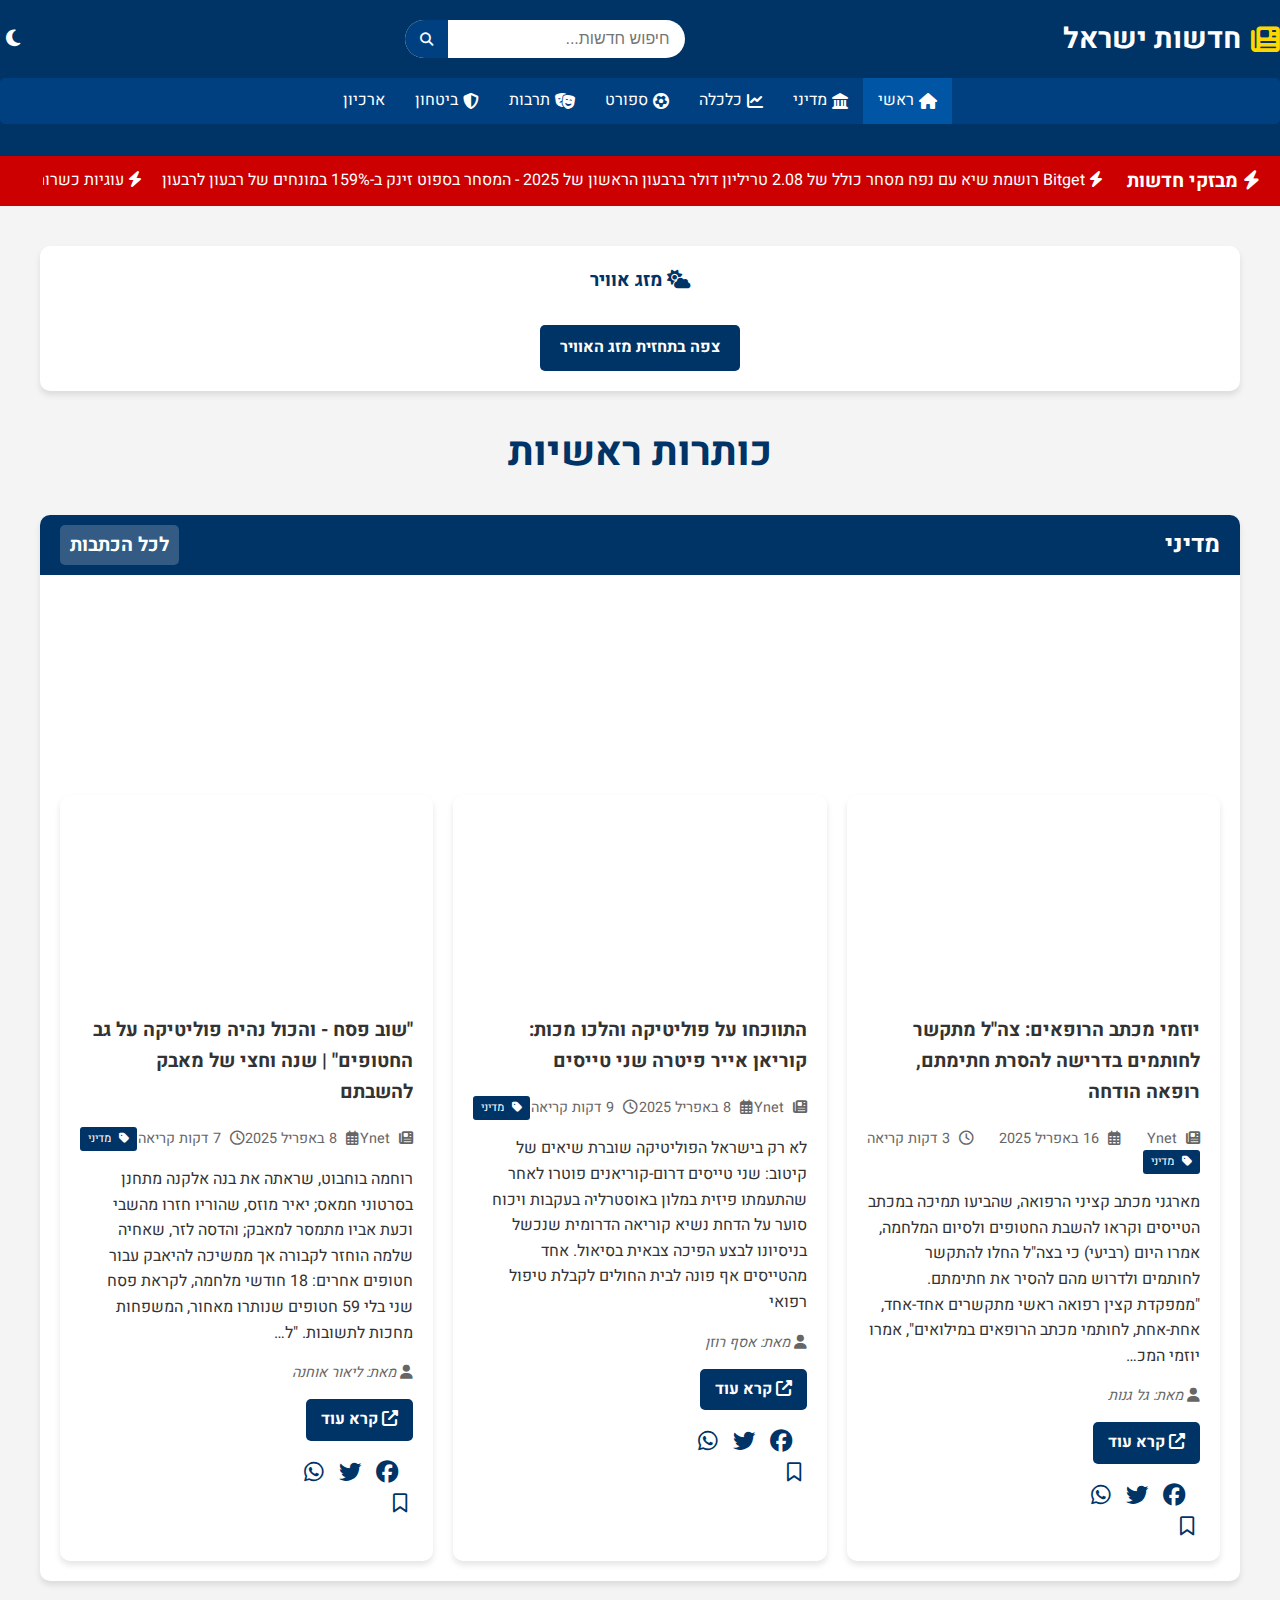
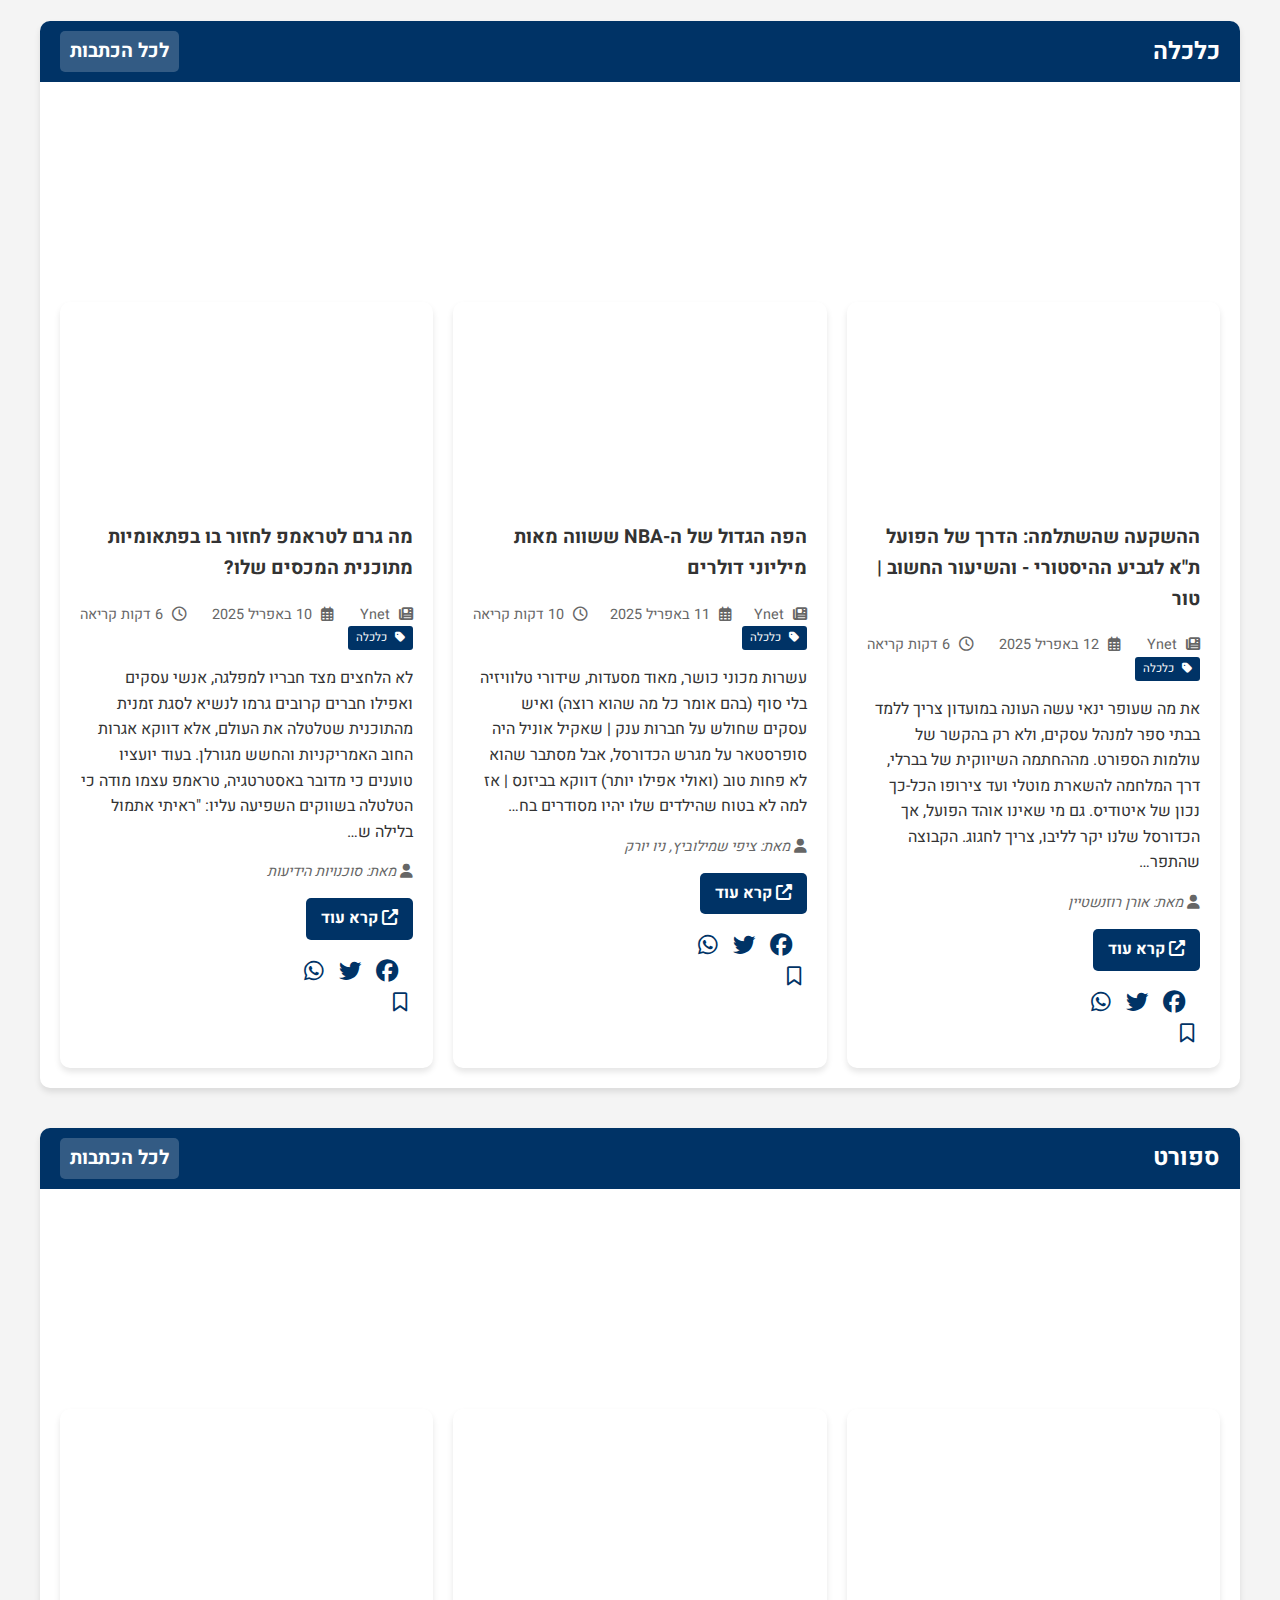
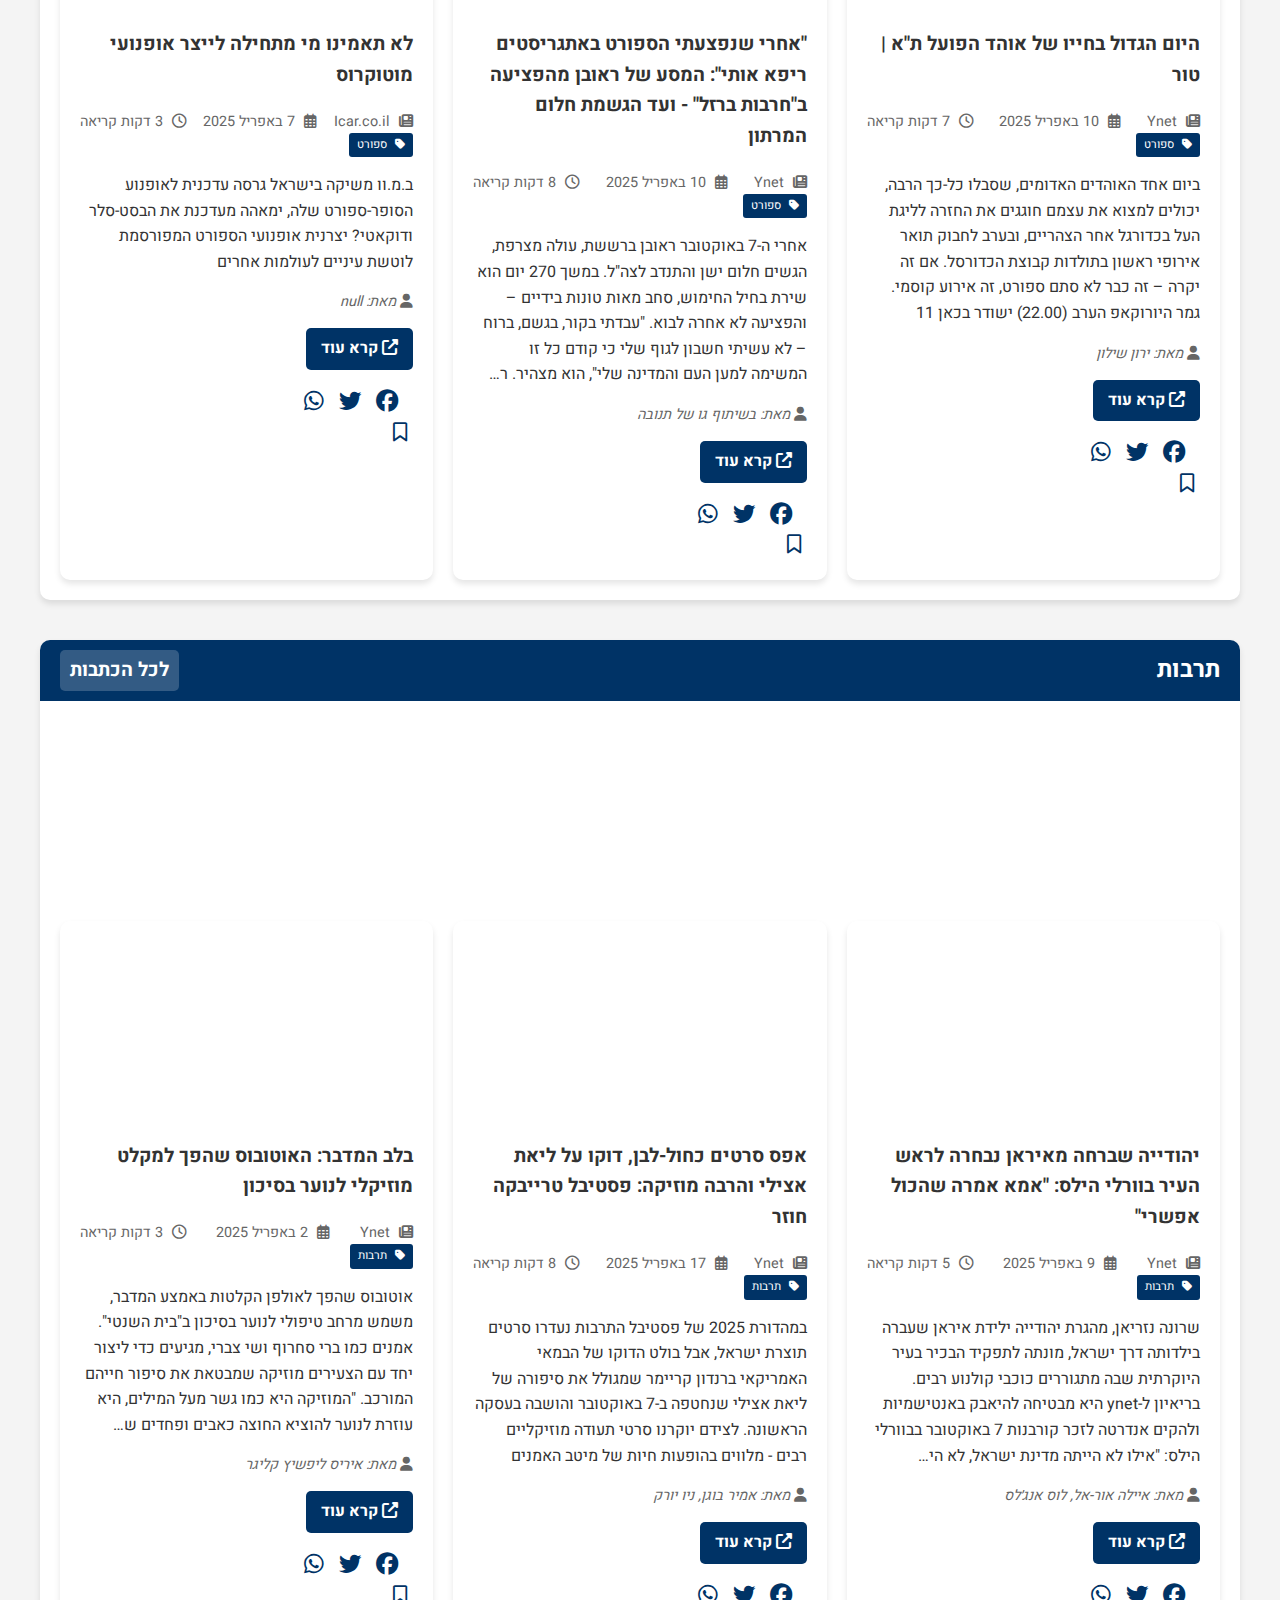
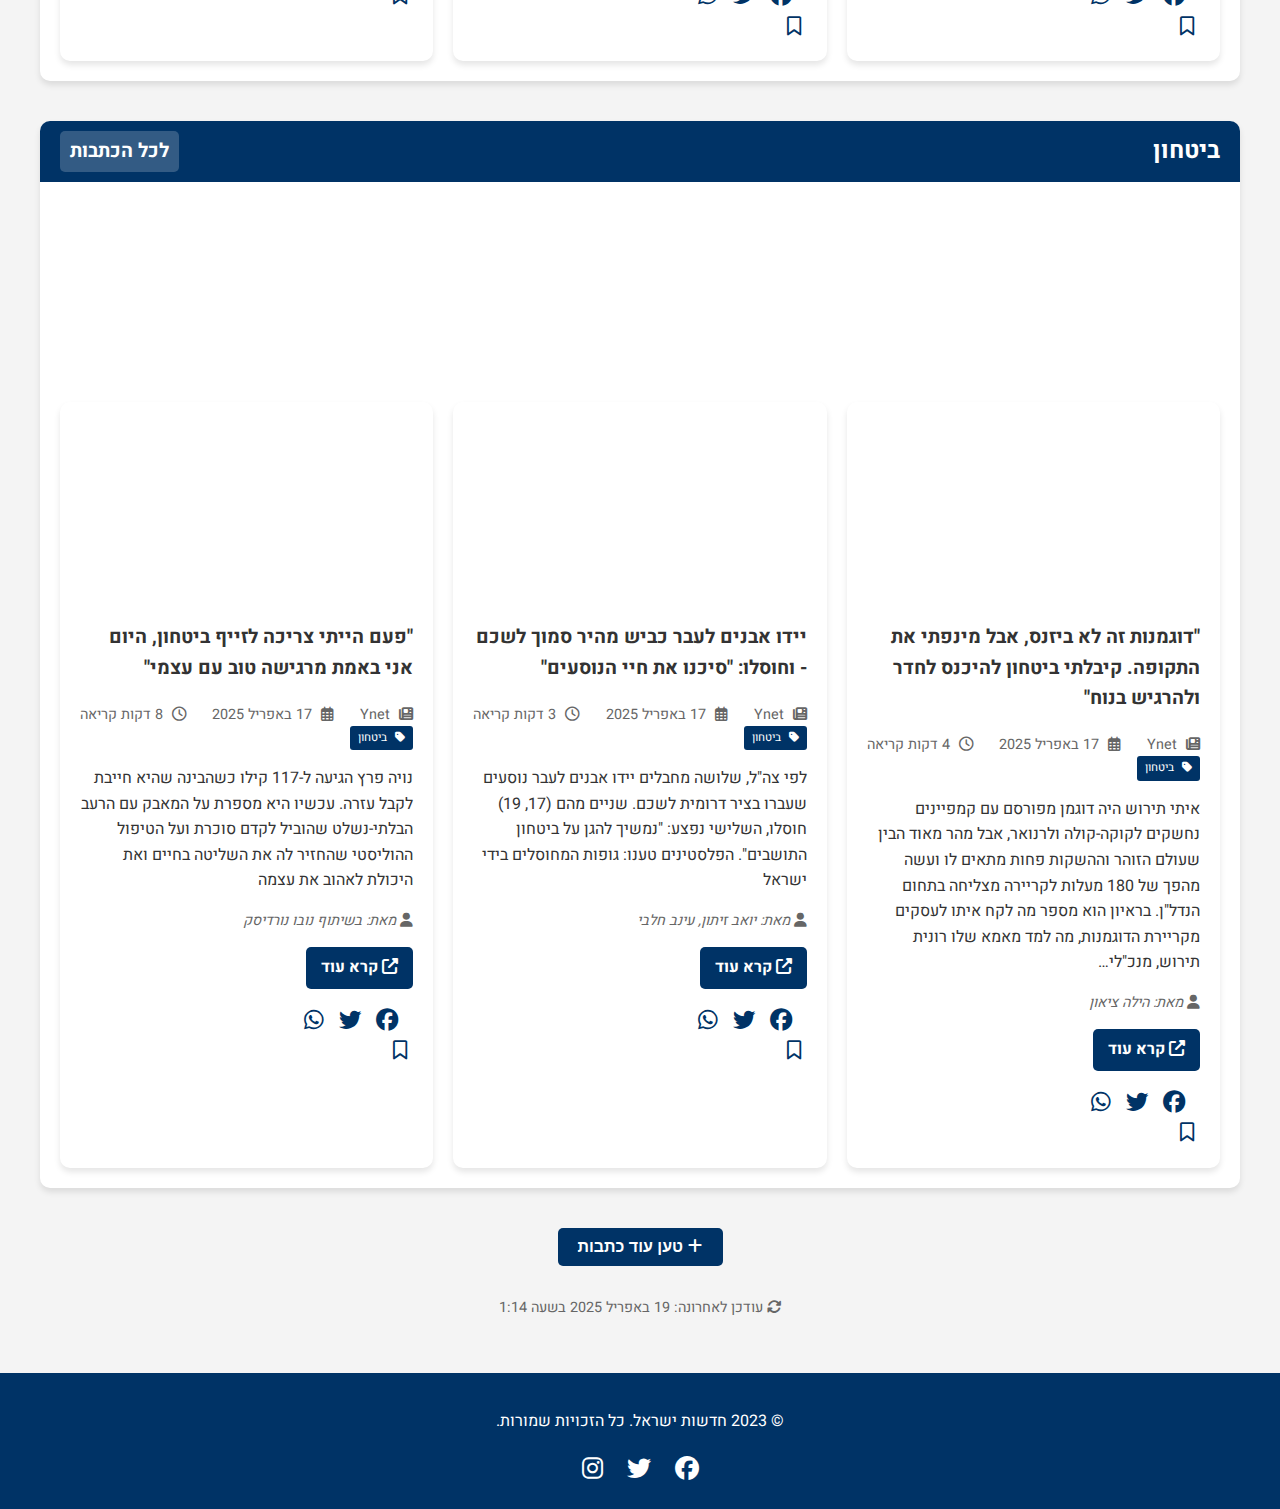
<file: index.html>
<!DOCTYPE html>
<html lang="he" dir="rtl">
<head>
    <meta charset="UTF-8">
    <meta name="viewport" content="width=device-width, initial-scale=1.0">
    <title>חדשות ישראל - העדכונים החמים</title>
    <link rel="stylesheet" href="https://cdnjs.cloudflare.com/ajax/libs/font-awesome/6.1.1/css/all.min.css">
    <link href="https://fonts.googleapis.com/css2?family=Heebo:wght@300;400;700&display=swap" rel="stylesheet">
    <link rel="stylesheet" href="style.css">
</head>
<body>
    <header>
        <div class="header-top">
            <div class="logo"><i class="fas fa-newspaper"></i> חדשות ישראל</div>
            <div class="search-bar">
                <input type="text" id="search-input" placeholder="חיפוש חדשות...">
                <button id="search-button"><i class="fas fa-search"></i></button>
            </div>
            <button id="night-mode-toggle"><i class="fas fa-moon"></i></button>
        </div>
        <nav>
            <ul>
                <li><a href="#" class="active" data-category="ראשי"><i class="fas fa-home"></i> ראשי</a></li>
                <li><a href="#" data-category="מדיני"><i class="fas fa-landmark"></i> מדיני</a></li>
                <li><a href="#" data-category="כלכלה"><i class="fas fa-chart-line"></i> כלכלה</a></li>
                <li><a href="#" data-category="ספורט"><i class="fas fa-futbol"></i> ספורט</a></li>
                <li><a href="#" data-category="תרבות"><i class="fas fa-theater-masks"></i> תרבות</a></li>
                <li><a href="#" data-category="ביטחון"><i class="fas fa-shield-alt"></i> ביטחון</a></li>
            </ul>
        </nav>
    </header>
    <div id="breaking-news-ticker">
        <h2><i class="fas fa-bolt"></i> מבזקי חדשות</h2>
        <div id="ticker-wrap">
            <div id="ticker"></div>
        </div>
    </div>
    <main>
        <div class="container">
            <div id="weather-widget"></div>
            <h1 id="category-title">כותרות ראשיות</h1>
            <div id="news-container" class="news-grid"></div>
            <p id="last-updated"></p>
        </div>
    </main>
    <footer>
        <div class="container">
            <p>&copy; 2023 חדשות ישראל. כל הזכויות שמורות.</p>
            <div class="social-links">
                <a href="#" target="_blank"><i class="fab fa-facebook"></i></a>
                <a href="#" target="_blank"><i class="fab fa-twitter"></i></a>
                <a href="#" target="_blank"><i class="fab fa-instagram"></i></a>
            </div>
        </div>
    </footer>
    <script src="script.js"></script>
</body>
</html>
</file>
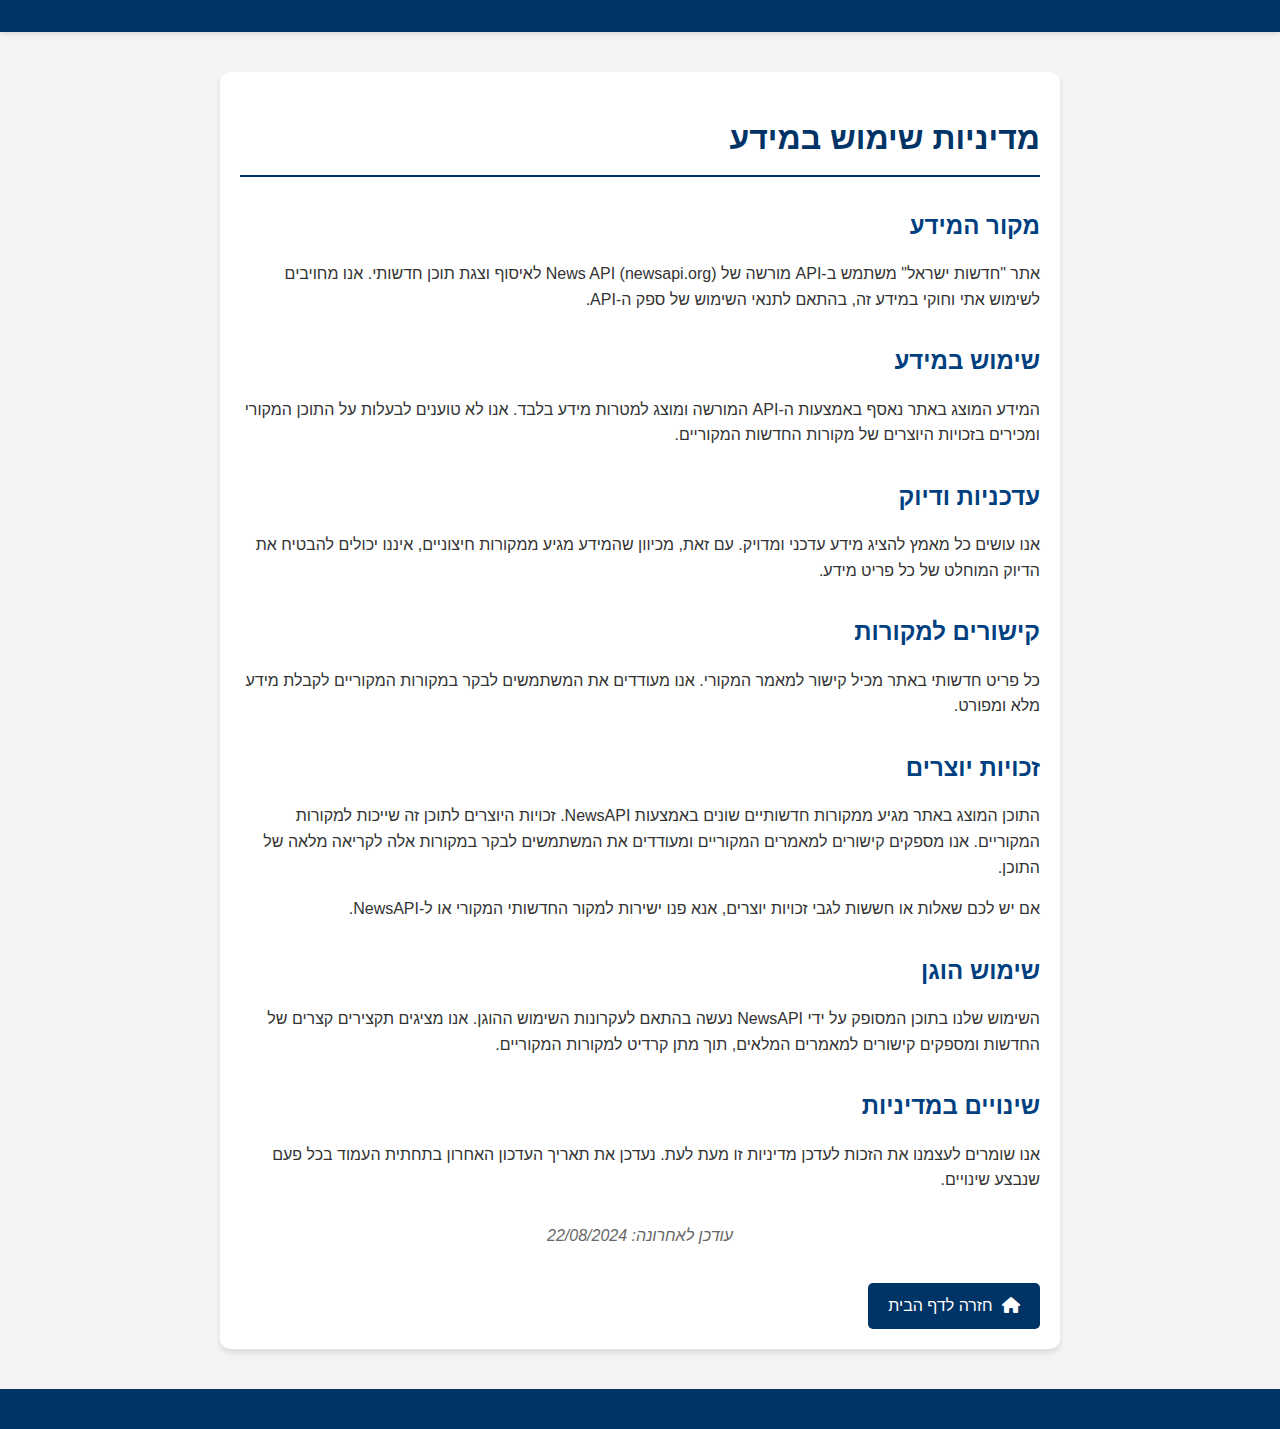
<file: api-policy.html>
<!DOCTYPE html>
<html lang="he" dir="rtl">
<head>
    <meta charset="UTF-8">
    <meta name="viewport" content="width=device-width, initial-scale=1.0">
    <title>מדיניות שימוש במידע - חדשות ישראל</title>
    <link rel="stylesheet" href="style.css">
    <link rel="stylesheet" href="https://cdnjs.cloudflare.com/ajax/libs/font-awesome/6.1.1/css/all.min.css">
    <style>
        .policy-container {
            max-width: 800px;
            margin: 0 auto;
            padding: 20px;
            background-color: var(--card-bg);
            border-radius: 10px;
            box-shadow: 0 4px 6px var(--card-shadow);
        }

        .policy-container h1 {
            color: var(--header-bg);
            border-bottom: 2px solid var(--header-bg);
            padding-bottom: 10px;
            margin-bottom: 30px;
        }

        .policy-container section {
            margin-bottom: 30px;
        }

        .policy-container h2 {
            color: var(--nav-bg);
            margin-bottom: 15px;
        }

        .policy-container p {
            line-height: 1.6;
            margin-bottom: 15px;
        }

        .last-updated {
            font-style: italic;
            color: #666;
            text-align: center;
            margin-top: 30px;
        }

        .go-home {
            display: inline-block;
            background-color: var(--header-bg);
            color: var(--header-text);
            padding: 10px 20px;
            text-decoration: none;
            border-radius: 5px;
            margin-top: 20px;
            transition: background-color 0.3s ease;
        }

        .go-home:hover {
            background-color: var(--nav-bg);
        }

        .go-home i {
            margin-left: 5px;
        }
    </style>
</head>
<body>
    <header>
        <!-- Your existing header content -->
    </header>

    <main>
        <div class="policy-container">
            <h1>מדיניות שימוש במידע</h1>

            <section>
                <h2>מקור המידע</h2>
                <p>אתר "חדשות ישראל" משתמש ב-API מורשה של News API (newsapi.org) לאיסוף וצגת תוכן חדשותי. אנו מחויבים לשימוש אתי וחוקי במידע זה, בהתאם לתנאי השימוש של ספק ה-API.</p>
            </section>

            <section>
                <h2>שימוש במידע</h2>
                <p>המידע המוצג באתר נאסף באמצעות ה-API המורשה ומוצג למטרות מידע בלבד. אנו לא טוענים לבעלות על התוכן המקורי ומכירים בזכויות היוצרים של מקורות החדשות המקוריים.</p>
            </section>

            <section>
                <h2>עדכניות ודיוק</h2>
                <p>אנו עושים כל מאמץ להציג מידע עדכני ומדויק. עם זאת, מכיוון שהמידע מגיע ממקורות חיצוניים, איננו יכולים להבטיח את הדיוק המוחלט של כל פריט מידע.</p>
            </section>

            <section>
                <h2>קישורים למקורות</h2>
                <p>כל פריט חדשותי באתר מכיל קישור למאמר המקורי. אנו מעודדים את המשתמשים לבקר במקורות המקוריים לקבלת מידע מלא ומפורט.</p>
            </section>

            <section>
                <h2>זכויות יוצרים</h2>
                <p>התוכן המוצג באתר מגיע ממקורות חדשותיים שונים באמצעות NewsAPI. זכויות היוצרים לתוכן זה שייכות למקורות המקוריים. אנו מספקים קישורים למאמרים המקוריים ומעודדים את המשתמשים לבקר במקורות אלה לקריאה מלאה של התוכן.</p>
                <p>אם יש לכם שאלות או חששות לגבי זכויות יוצרים, אנא פנו ישירות למקור החדשותי המקורי או ל-NewsAPI.</p>
            </section>

            <section>
                <h2>שימוש הוגן</h2>
                <p>השימוש שלנו בתוכן המסופק על ידי NewsAPI נעשה בהתאם לעקרונות השימוש ההוגן. אנו מציגים תקצירים קצרים של החדשות ומספקים קישורים למאמרים המלאים, תוך מתן קרדיט למקורות המקוריים.</p>
            </section>

            <section>
                <h2>שינויים במדיניות</h2>
                <p>אנו שומרים לעצמנו את הזכות לעדכן מדיניות זו מעת לעת. נעדכן את תאריך העדכון האחרון בתחתית העמוד בכל פעם שנבצע שינויים.</p>
            </section>

            <p class="last-updated">עודכן לאחרונה: 22/08/2024</p>

            <a href="index.html" class="go-home"><i class="fas fa-home"></i> חזרה לדף הבית</a>
        </div>
    </main>

    <footer>
        <!-- Your existing footer content -->
    </footer>
</body>
</html>
</file>
<file: style.css>
:root {
    --bg-color: #f4f4f4;
    --text-color: #333;
    --header-bg: #003366;
    --header-text: #fff;
    --nav-bg: #004080;
    --nav-active: #0055a4;
    --card-bg: #fff;
    --card-shadow: rgba(0,0,0,0.1);
    --link-color: #003366;
    --ticker-bg: #c00;
    --accent-color: #ffd700;
}

body.night-mode {
    --bg-color: #1a1a1a;
    --text-color: #f4f4f4;
    --header-bg: #000033;
    --header-text: #fff;
    --nav-bg: #000066;
    --nav-active: #0000aa;
    --card-bg: #2a2a2a;
    --card-shadow: rgba(255,255,255,0.1);
    --link-color: #66a3ff;
    --ticker-bg: #800000;
    --accent-color: #ffd700;
}

body {
    font-family: 'Heebo', sans-serif;
    line-height: 1.6;
    color: var(--text-color);
    background-color: var(--bg-color);
    margin: 0;
    padding: 0;
    direction: rtl;
    transition: background-color 0.3s ease;
}

.container {
    max-width: 1200px;
    margin: 0 auto;
    padding: 0 20px;
}

header {
    background-color: var(--header-bg);
    color: var(--header-text);
    padding: 1rem 0;
    box-shadow: 0 2px 5px rgba(0,0,0,0.1);
}

.header-top {
    display: flex;
    justify-content: space-between;
    align-items: center;
    margin-bottom: 1rem;
}

.logo {
    font-size: 1.8em;
    font-weight: bold;
    display: flex;
    align-items: center;
}

.logo i {
    margin-left: 10px;
    color: var(--accent-color);
}

.search-bar {
    display: flex;
    background-color: var(--card-bg);
    border-radius: 20px;
    overflow: hidden;
}

#search-input {
    padding: 10px 15px;
    border: none;
    background-color: transparent;
    color: var(--text-color);
    font-size: 1em;
}

#search-button {
    background-color: var(--nav-bg);
    color: var(--header-text);
    border: none;
    padding: 10px 15px;
    cursor: pointer;
    transition: background-color 0.3s ease;
}

#search-button:hover {
    background-color: var(--nav-active);
}

#night-mode-toggle {
    background: none;
    border: none;
    color: var(--header-text);
    font-size: 1.2em;
    cursor: pointer;
    transition: color 0.3s ease;
}

#night-mode-toggle:hover {
    color: var(--accent-color);
}

nav ul {
    list-style-type: none;
    padding: 0;
    display: flex;
    justify-content: center;
    background-color: var(--nav-bg);
    border-radius: 5px;
}

nav ul li {
    margin: 0;
}

nav ul li a {
    color: var(--header-text);
    text-decoration: none;
    padding: 10px 15px;
    display: flex;
    align-items: center;
    transition: background-color 0.3s ease;
}

nav ul li a i {
    margin-left: 5px;
}

nav ul li a:hover, nav ul li a.active {
    background-color: var(--nav-active);
}

#breaking-news-ticker {
    background-color: var(--ticker-bg);
    color: #fff;
    padding: 10px 0;
    overflow: hidden;
}

#breaking-news-ticker h2 {
    display: inline-block;
    margin: 0 20px 0 0;
    font-size: 1.2em;
    vertical-align: middle;
}

#ticker-wrap {
    display: inline-block;
    overflow: hidden;
    vertical-align: middle;
    width: calc(100% - 200px);
}

#ticker {
    white-space: nowrap;
    display: inline-block;
    animation: ticker 30s linear infinite;
}

@keyframes ticker {
    0% { transform: translate3d(100%, 0, 0); }
    100% { transform: translate3d(-100%, 0, 0); }
}

#ticker a {
    color: #fff;
    text-decoration: none;
    margin-right: 20px;
    display: inline-block;
}

#ticker a:hover {
    text-decoration: underline;
}

main {
    padding: 40px 0;
}

#category-title {
    text-align: center;
    color: var(--header-bg);
    font-size: 2.5em;
    margin-bottom: 30px;
}

.category-section {
    margin-bottom: 40px;
    background-color: var(--card-bg);
    border-radius: 10px;
    overflow: hidden;
    box-shadow: 0 4px 6px var(--card-shadow);
}

.category-header {
    background-color: var(--header-bg);
    color: var(--header-text);
    padding: 10px 20px;
    margin: 0;
    display: flex;
    justify-content: space-between;
    align-items: center;
}

.category-link {
    font-size: 0.8em;
    color: var(--header-text);
    text-decoration: none;
    padding: 5px 10px;
    background-color: rgba(255, 255, 255, 0.2);
    border-radius: 5px;
    transition: background-color 0.3s ease;
}

.category-link:hover {
    background-color: rgba(255, 255, 255, 0.3);
}

.category-image {
    height: 200px;
    background-size: cover;
    background-position: center;
}

.category-articles {
    display: grid;
    grid-template-columns: repeat(auto-fill, minmax(300px, 1fr));
    gap: 20px;
    padding: 20px;
}

.news-item {
    background-color: var(--card-bg);
    border-radius: 10px;
    overflow: hidden;
    transition: all 0.3s ease;
    box-shadow: 0 4px 6px var(--card-shadow);
}

.news-item:hover {
    transform: translateY(-5px);
    box-shadow: 0 8px 15px var(--card-shadow);
}

.news-image {
    height: 200px;
    background-size: cover;
    background-position: center;
}

.news-content {
    padding: 20px;
}

.news-item h3 {
    margin-top: 0;
    font-size: 1.2em;
    color: var(--text-color);
}

.news-meta {
    font-size: 0.9em;
    color: #666;
    margin-bottom: 15px;
    display: flex;
    justify-content: space-between;
    flex-wrap: wrap;
}

.news-meta i {
    margin-left: 5px;
}

.news-description {
    font-size: 1em;
    margin-bottom: 15px;
    line-height: 1.6;
}

.news-author {
    font-style: italic;
    font-size: 0.9em;
    color: #666;
    margin-bottom: 15px;
}

.news-link a {
    display: inline-block;
    background-color: var(--header-bg);
    color: var(--header-text);
    padding: 8px 15px;
    text-decoration: none;
    border-radius: 5px;
    transition: background-color 0.3s ease;
    font-weight: bold;
}

.news-link a:hover {
    background-color: var(--nav-bg);
}

.social-share {
    margin-top: 15px;
    display: flex;
    justify-content: flex-start;
}

.social-share a {
    margin-right: 15px;
    color: var(--link-color);
    font-size: 1.4em;
    transition: color 0.3s ease;
}

.social-share a:hover {
    color: var(--nav-active);
}

#weather-widget {
    background-color: var(--card-bg);
    border-radius: 10px;
    padding: 20px;
    margin-bottom: 30px;
    text-align: center;
    box-shadow: 0 4px 6px var(--card-shadow);
}

#weather-widget h3 {
    margin-top: 0;
    color: var(--header-bg);
}

#weather-widget a {
    display: inline-block;
    background-color: var(--header-bg);
    color: var(--header-text);
    padding: 10px 20px;
    text-decoration: none;
    border-radius: 5px;
    transition: background-color 0.3s ease;
    font-weight: bold;
    margin-top: 10px;
}

#weather-widget a:hover {
    background-color: var(--nav-bg);
}

#last-updated {
    text-align: center;
    font-size: 0.9em;
    color: #666;
    margin-top: 30px;
}

.error-message {
    text-align: center;
    color: #ff0000;
    font-weight: bold;
    padding: 20px;
    background-color: var(--card-bg);
    border-radius: 10px;
    box-shadow: 0 4px 6px var(--card-shadow);
}

#load-more {
    display: block;
    margin: 30px auto;
    padding: 10px 20px;
    background-color: var(--header-bg);
    color: var(--header-text);
    border: none;
    border-radius: 5px;
    cursor: pointer;
    transition: background-color 0.3s ease;
    font-size: 1em;
    font-weight: bold;
}

#load-more:hover {
    background-color: var(--nav-bg);
}

footer {
    background-color: var(--header-bg);
    color: var(--header-text);
    padding: 20px 0;
    text-align: center;
}

.social-links {
    margin-top: 10px;
}

.social-links a {
    color: var(--header-text);
    font-size: 1.5em;
    margin: 0 10px;
    transition: color 0.3s ease;
}

.social-links a:hover {
    color: var(--accent-color);
}

.archive-link {
    color: var(--header-text);
    text-decoration: none;
    padding: 10px 15px;
    transition: background-color 0.3s ease;
}

.archive-link:hover {
    background-color: var(--nav-active);
}

.archive-month {
    margin-bottom: 30px;
}

.archive-month h3 {
    color: var(--header-bg);
    border-bottom: 2px solid var(--header-bg);
    padding-bottom: 10px;
}

.archive-month ul {
    list-style-type: none;
    padding: 0;
}

.archive-month li {
    margin-bottom: 10px;
}

.archive-month a {
    color: var(--link-color);
    text-decoration: none;
}

.archive-month a:hover {
    text-decoration: underline;
}

.archive-date {
    font-size: 0.9em;
    color: #666;
    margin-right: 10px;
}

.news-category {
    background-color: var(--header-bg);
    color: var(--header-text);
    padding: 3px 8px;
    border-radius: 3px;
    font-size: 0.8em;
}

.bookmark-btn {
    background: none;
    border: none;
    color: var(--link-color);
    cursor: pointer;
    font-size: 1.2em;
    transition: color 0.3s ease;
}

.bookmark-btn:hover {
    color: var(--nav-active);
}

@media (max-width: 768px) {
    .header-top {
        flex-direction: column;
        align-items: stretch;
    }

    .search-bar {
        margin: 10px 0;
    }

    nav ul {
        flex-wrap: wrap;
    }

    .category-articles {
        grid-template-columns: 1fr;
    }

    #ticker-wrap {
        width: 100%;
    }
}
.category-image-container {
    position: relative;
    height: 300px;
    margin-bottom: 30px;
    border-radius: 10px;
    overflow: hidden;
    box-shadow: 0 4px 6px var(--card-shadow);
}

.category-image-container .category-image {
    position: absolute;
    top: 0;
    left: 0;
    width: 100%;
    height: 100%;
    background-size: cover;
    background-position: center;
    filter: brightness(0.7);
}

.category-image-container .category-title {
    position: absolute;
    bottom: 20px;
    right: 20px;
    color: #fff;
    font-size: 2.5em;
    text-shadow: 2px 2px 4px rgba(0,0,0,0.5);
}
</file>
